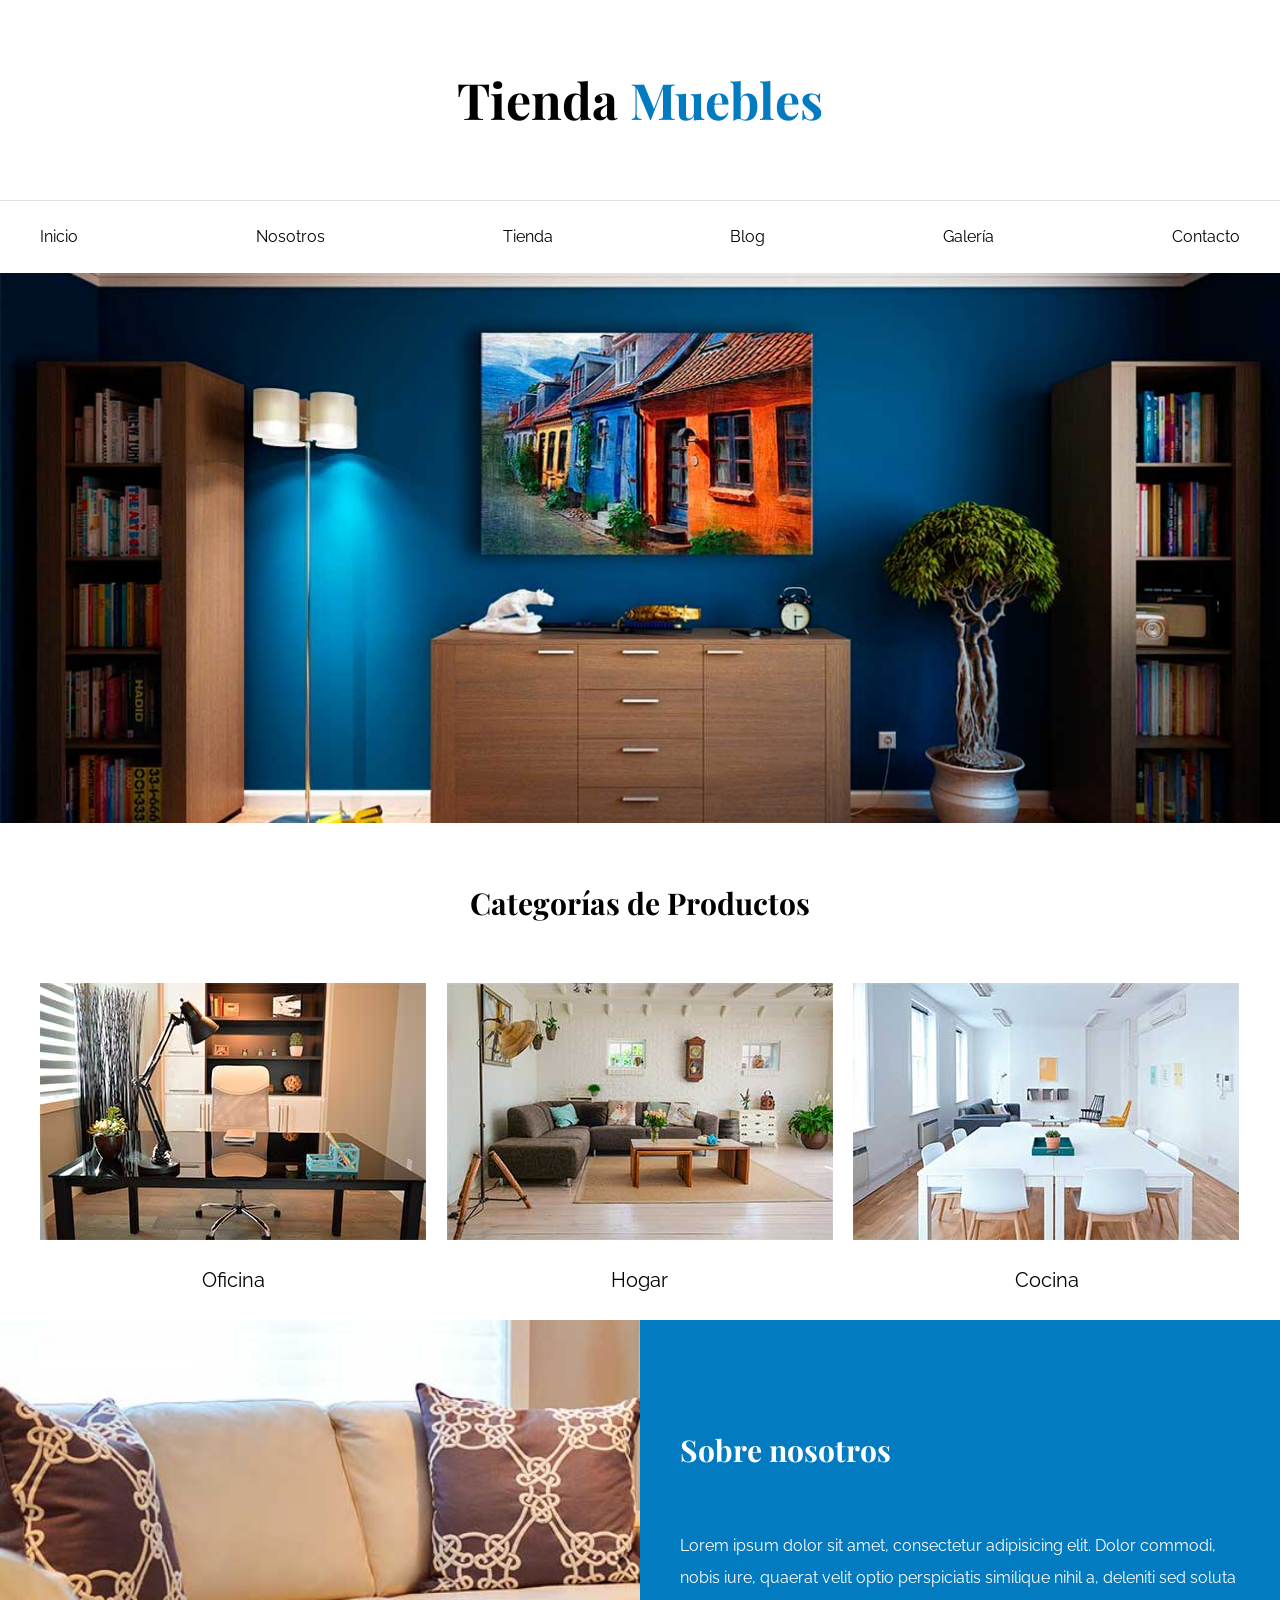
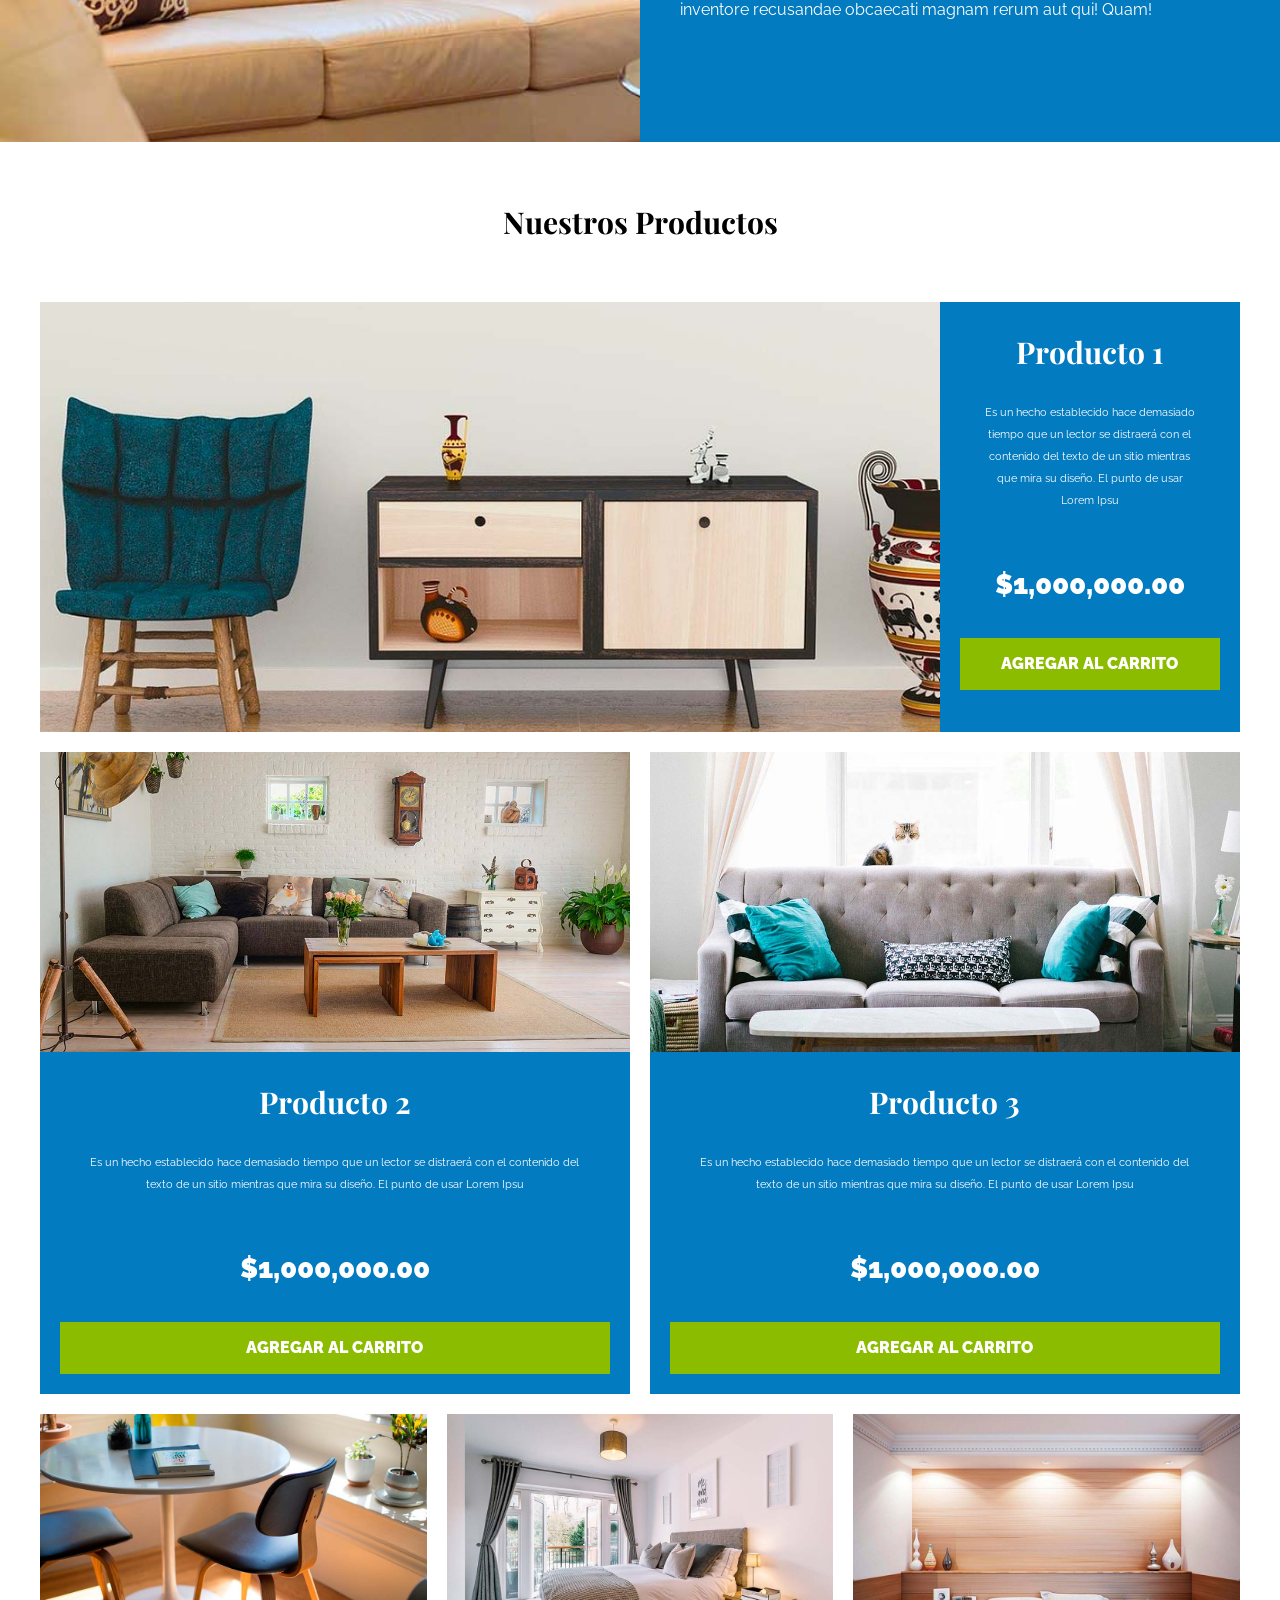
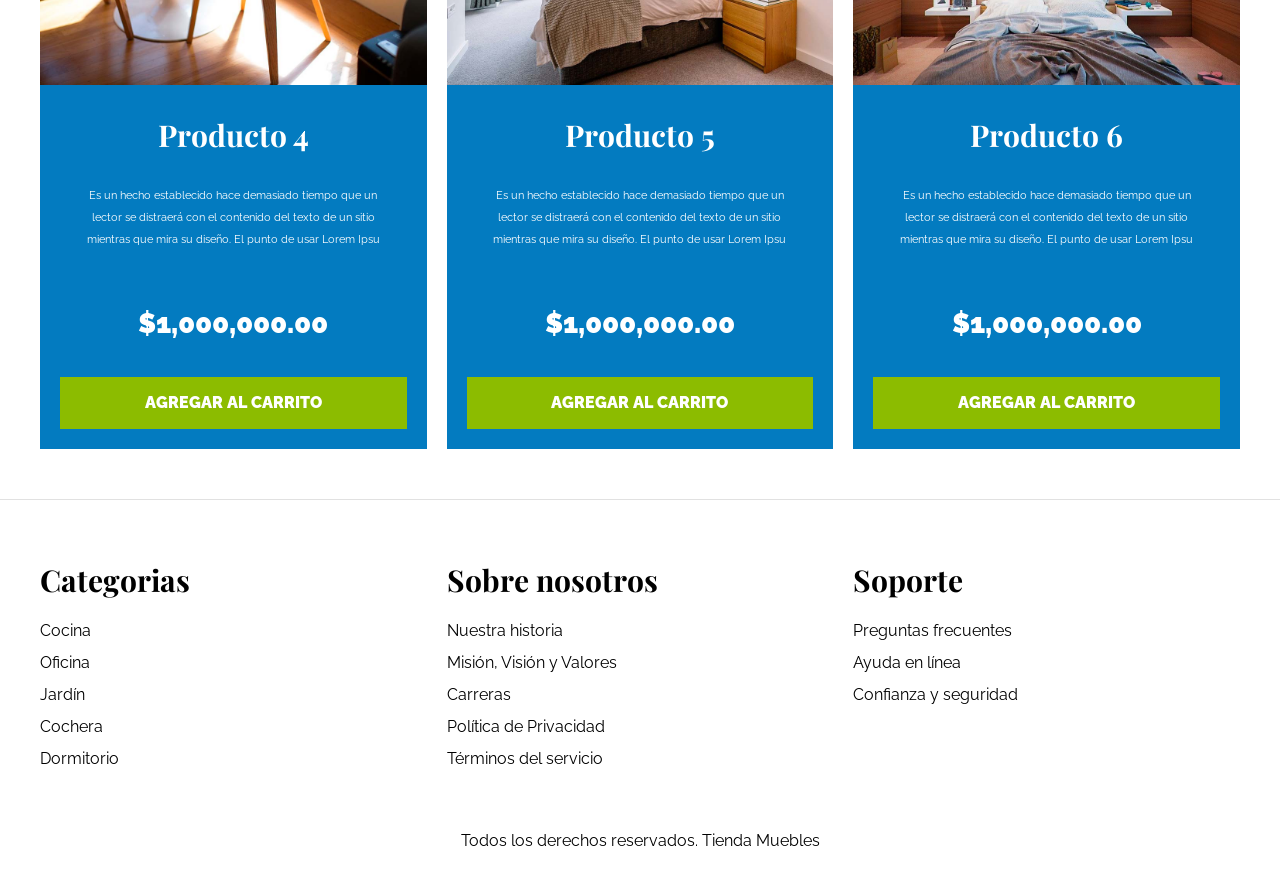
<file: 01_Tienda_Muebles/index.html>
<!DOCTYPE html>
<html lang="en">
<head>
    <meta charset="UTF-8">
    <meta http-equiv="X-UA-Compatible" content="IE=edge">
    <meta name="viewport" content="width=device-width, initial-scale=1.0">
    <title>Muebles</title>
    <link rel="stylesheet" href="./css/normalize.css">

    <link rel="preconnect" href="https://fonts.googleapis.com">
    <link rel="preconnect" href="https://fonts.gstatic.com" crossorigin>
    <link href="https://fonts.googleapis.com/css2?family=Playfair+Display:wght@700&family=Raleway:wght@400;700;900&display=swap" rel="stylesheet">



    <link rel="stylesheet" href="./css/styles.css">
</head>
<body>
    <header>
        <h1 class="nombre-sitio">Tienda <span>Muebles</span></h1>
    </header>

    <div class="contenedor-navegacion">
        <nav class="nav-principal contenedor">
            <a href="index.html">Inicio</a>
            <a href="nosotros.html">Nosotros</a>
            <a href="tienda.html">Tienda</a>
            <a href="blog.html">Blog</a>
            <a href="galeria.html">Galería</a>
            <a href="contacto.html">Contacto</a>
        </nav>
    </div>

    <div class="hero">
    </div>


    <section class= "contenedor categorias">
        <h2 class="text-center"> Categorías de Productos</h2>

        <div class="listado-categorias">
            <div class="categoria">
                <img src="./images/categoria1.jpg" alt="Imagen Categoria 01">
                <a href="#">Oficina</a>
            </div>

            <div class="categoria">
                <img src="./images/categoria2.jpg" alt="Imagen Categoria 01">
                <a href="#">Hogar</a>
            </div>

            <div class="categoria">
                <img src="./images/categoria3.jpg" alt="Imagen Categoria 01">
                <a href="#">Cocina</a>
            </div>
        </div>
    </section>

    <section class="sobre-nosotros">
        <div class="contenedor sobre-nosotros-grid">
            <div class="texto-nosotros">
                <h2>Sobre nosotros</h2>
                <p>Lorem ipsum dolor sit amet, consectetur adipisicing elit. Dolor commodi, nobis iure, quaerat velit optio perspiciatis similique nihil a, deleniti sed soluta inventore recusandae obcaecati magnam rerum aut qui! Quam!</p>
            </div>
        </div>
    </section>

    <main class="contenido-principal contenedor">
        <h2 class="text-center"> Nuestros Productos</h2>

        <div class="listado-productos">
            <div class="producto"> 
                <img src="./images/producto1.jpg" alt="Producto 01">
                <div class="texto-producto">
                    <h3>Producto 1</h3>
                    <p>Es un hecho establecido hace demasiado tiempo que un lector se distraerá 
                        con el contenido del texto de un sitio mientras que mira su diseño.
                        El punto de usar Lorem Ipsu</p>
                    <p class="precio">$1,000,000.00</p>
                    <a href="#" class="btn">Agregar al carrito</a>
                </div><!-- Info Producto 1 -->
            </div><!-- Producto 1 --> 

            <div class="producto"> 
                <img src="./images/producto2.jpg" alt="Producto 02">
                <div class="texto-producto">
                    <h3>Producto 2 </h3>
                    <p>Es un hecho establecido hace demasiado tiempo que un lector se distraerá 
                        con el contenido del texto de un sitio mientras que mira su diseño.
                        El punto de usar Lorem Ipsu</p>
                    <p class="precio">$1,000,000.00</p>
                    <a href="#" class="btn">Agregar al carrito</a>
                </div><!-- Info Producto 2 -->
            </div><!-- Producto 2 --> 

            <div class="producto"> 
                <img src="./images/producto3.jpg" alt="Producto 03">
                <div class="texto-producto">
                    <h3>Producto 3</h3>
                    <p>Es un hecho establecido hace demasiado tiempo que un lector se distraerá 
                        con el contenido del texto de un sitio mientras que mira su diseño.
                        El punto de usar Lorem Ipsu</p>
                    <p class="precio">$1,000,000.00</p>
                    <a href="#" class="btn">Agregar al carrito</a>
                </div><!-- Info Producto 3 -->
            </div><!-- Producto 3 --> 

            <div class="producto"> 
                <img src="./images/producto4.jpg" alt="Producto 04">
                <div class="texto-producto">
                    <h3>Producto 4</h3>
                    <p>Es un hecho establecido hace demasiado tiempo que un lector se distraerá 
                        con el contenido del texto de un sitio mientras que mira su diseño.
                        El punto de usar Lorem Ipsu</p>
                    <p class="precio">$1,000,000.00</p>
                    <a href="#" class="btn">Agregar al carrito</a>
                </div><!-- Info Producto 4 -->
            </div><!-- Producto 4 --> 

            <div class="producto"> 
                <img src="./images/producto5.jpg" alt="Producto 05">
                <div class="texto-producto">
                    <h3>Producto 5</h3>
                    <p>Es un hecho establecido hace demasiado tiempo que un lector se distraerá 
                        con el contenido del texto de un sitio mientras que mira su diseño.
                        El punto de usar Lorem Ipsu</p>
                    <p class="precio">$1,000,000.00</p>
                    <a href="#" class="btn">Agregar al carrito</a>
                </div><!-- Info Producto 5 -->
            </div><!-- Producto 5 --> 

            <div class="producto"> 
                <img src="./images/producto6.jpg" alt="Producto 06">
                <div class="texto-producto">
                    <h3>Producto 6</h3>
                    <p>Es un hecho establecido hace demasiado tiempo que un lector se distraerá 
                        con el contenido del texto de un sitio mientras que mira su diseño.
                        El punto de usar Lorem Ipsu</p>
                    <p class="precio">$1,000,000.00</p>
                    <a href="#" class="btn">Agregar al carrito</a>
                </div><!-- Info Producto 6 -->
            </div><!-- Producto 6 --> 
        
        </div>
            
    </main>



    <footer class="site-footer">
        <div class="grid-footer contenedor">
            <div >
                <h3>Categorias</h3>
                <nav class="footer-menu">
                    <a href="#">Cocina</a>
                    <a href="#">Oficina</a>
                    <a href="#">Jardín</a>
                    <a href="#">Cochera</a>
                    <a href="#">Dormitorio</a>
                </nav>
            </div>

            <div>
                <h3>Sobre nosotros</h3>
                <nav class="footer-menu">
                    <a href="#">Nuestra historia</a>
                    <a href="#">Misión, Visión y Valores</a>
                    <a href="#">Carreras</a>
                    <a href="#">Política de Privacidad</a>
                    <a href="#">Términos del servicio</a>
                </nav>
            </div>
            
            <div>
                <h3>Soporte</h3>
                <nav class="footer-menu">
                    <a href="#">Preguntas frecuentes</a>
                    <a href="#">Ayuda en línea</a>
                    <a href="#">Confianza y seguridad</a>
                </nav>
            </div>        
        </div>

        <p class="copyright">Todos los derechos reservados. Tienda Muebles</p>
    </footer>
    
</body>
</html>
</file>
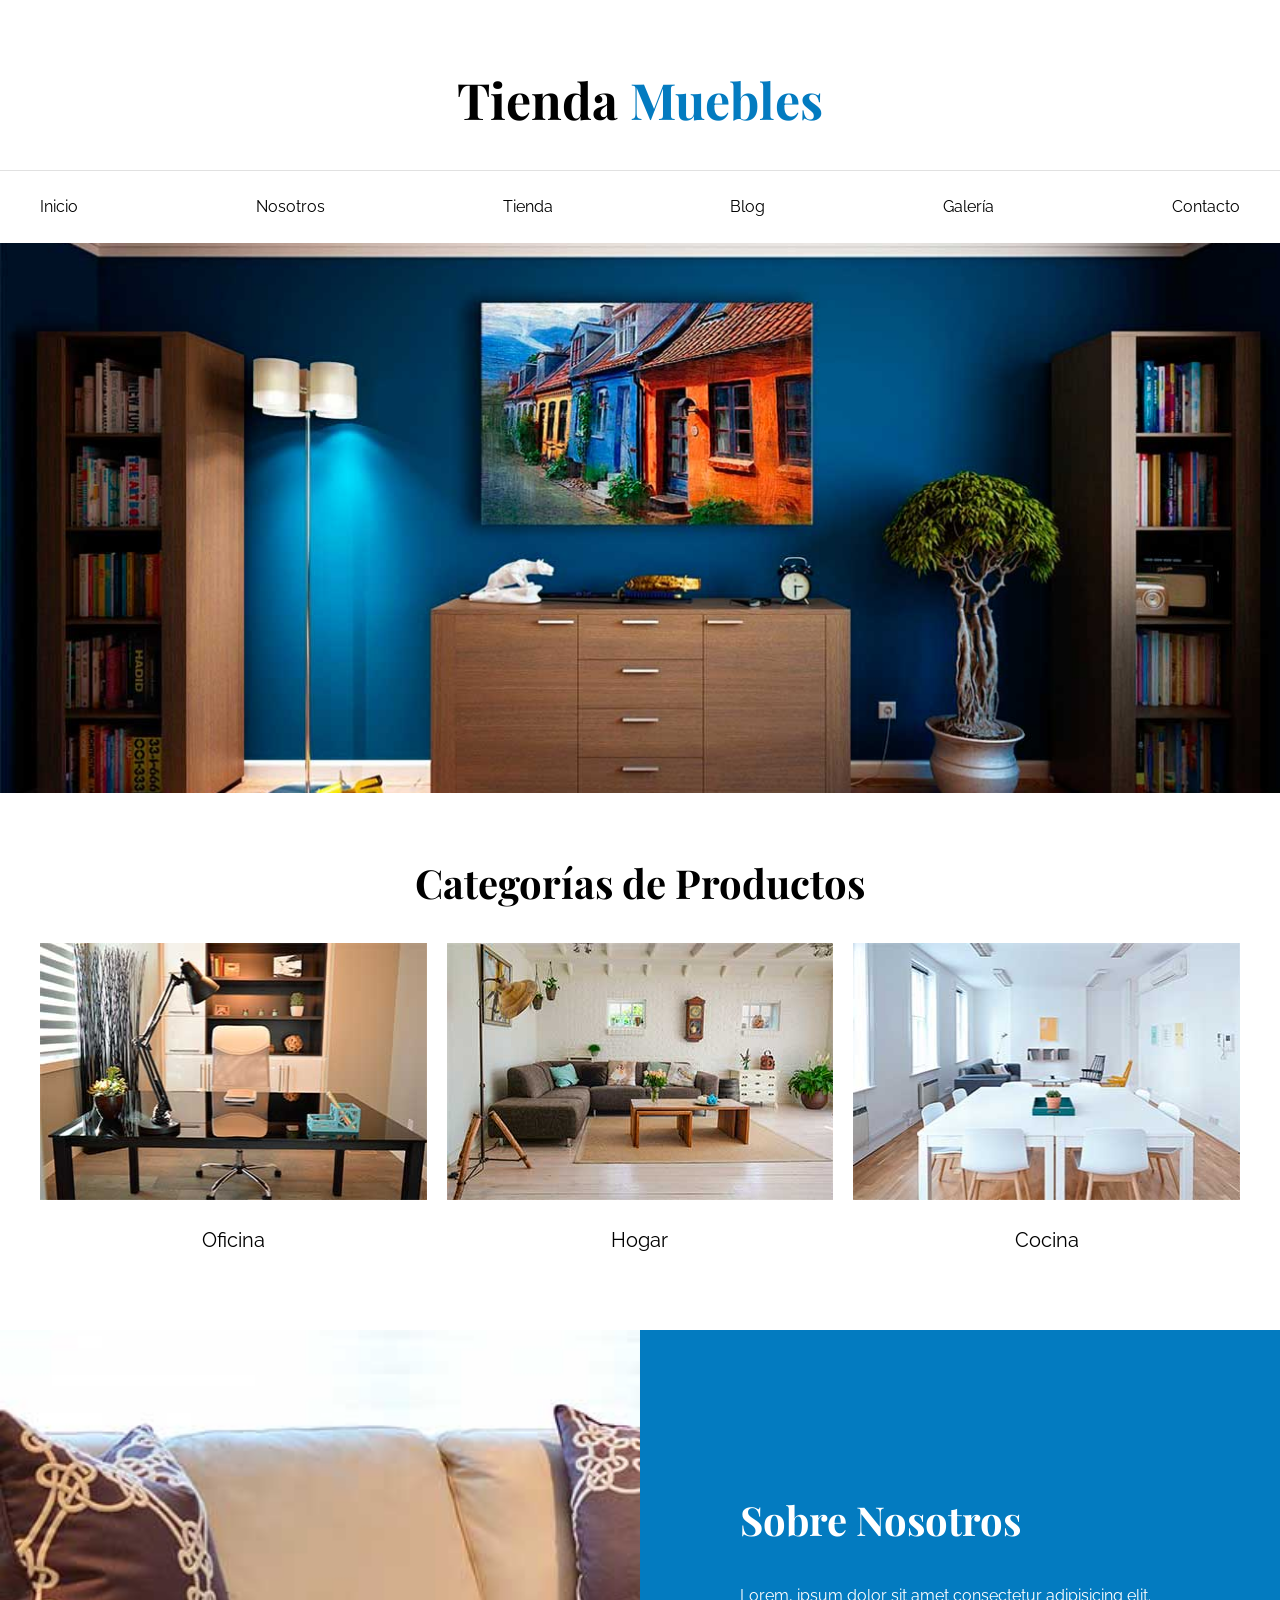
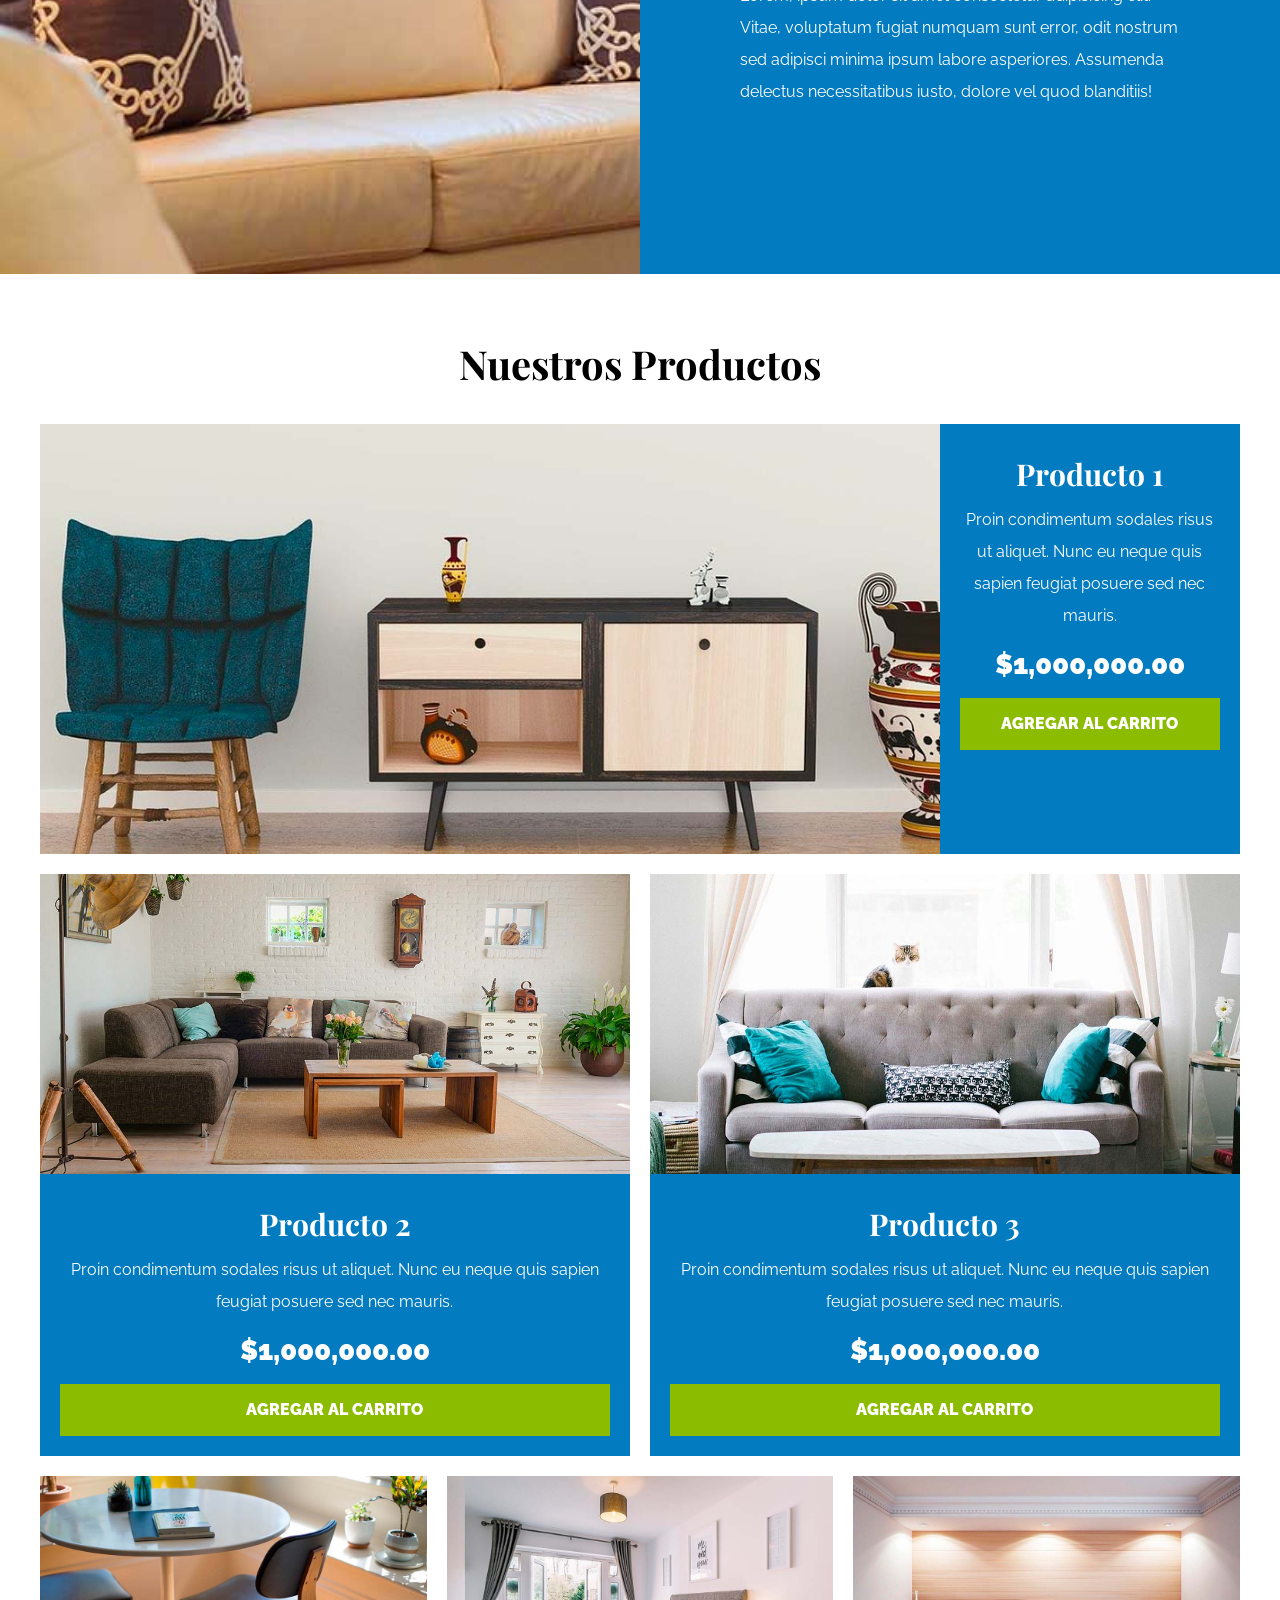
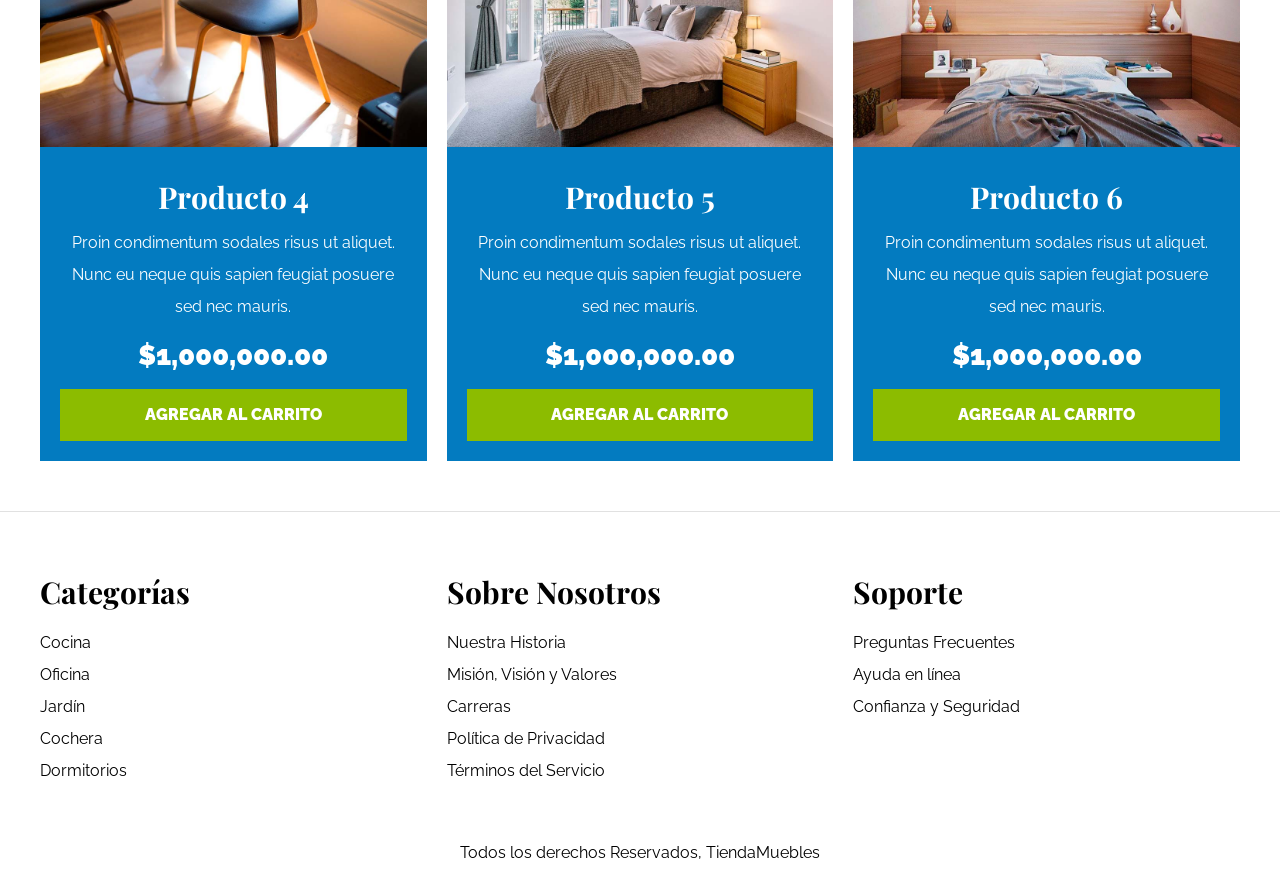
<file: 01_Tienda_Muebles/01-ecommerce_FIN/index.html>
<!DOCTYPE html>
<html lang="es">
<head>
    <meta charset="UTF-8">
    <meta http-equiv="X-UA-Compatible" content="IE=edge">
    <meta name="viewport" content="width=device-width, initial-scale=1.0">
    <title>Ecommerce - Home</title>
    <link rel="stylesheet" href="css/normalize.css">
    <link rel="preconnect" href="https://fonts.googleapis.com">
<link rel="preconnect" href="https://fonts.gstatic.com" crossorigin>
<link href="https://fonts.googleapis.com/css2?family=Playfair+Display:wght@700&family=Raleway:wght@400;700;900&display=swap" rel="stylesheet">
    <link rel="stylesheet" href="css/app.css">
</head>
<body>
    <header>
        <h1 class="nombre-sitio">Tienda <span> Muebles </span></h1>
    </header>
    
    <div class="contenedor-navegacion">
        <nav class="nav-principal contenedor">
            <a href="index.html">Inicio</a>
            <a href="nosotros.html">Nosotros</a>
            <a href="tienda.html">Tienda</a>
            <a href="blog.html">Blog</a>
            <a href="galeria.html">Galería</a>
            <a href="contacto.html">Contacto</a>
        </nav>
    </div>


    <div class="hero"></div>

    <section class="contenedor categorias">
        <h2 class="text-center">Categorías de Productos</h2>

        <div class="listado-categorias">
            <div class="categoria">
                <img src="img/categoria1.jpg" alt="Imagen Categoría" />
                <a href="#">Oficina</a>
            </div>

            <div class="categoria">
                <img src="img/categoria2.jpg" alt="Imagen Categoría" />
                <a href="#">Hogar</a>
            </div>

            <div class="categoria">
                <img src="img/categoria3.jpg" alt="Imagen Categoría" />
                <a href="#">Cocina</a>
            </div>
        </div>
    </section>


    <section class="sobre-nosotros">
        <div class="contenedor sobre-nosotros-grid">
            <div class="texto-nosotros">
                <h2>Sobre Nosotros</h2>
                <p>Lorem, ipsum dolor sit amet consectetur adipisicing elit. Vitae, voluptatum fugiat numquam sunt error, odit nostrum sed adipisci minima ipsum labore asperiores. Assumenda delectus necessitatibus iusto, dolore vel quod blanditiis!</p>
            </div>
        </div>
    </section>


    <main class="contenido-principal contenedor ">
        <h2 class="text-center">Nuestros Productos</h2>
        
        <div class="listado-productos">
            <div class="producto">
                <img src="img/producto1.jpg" alt="Imagen Producto" >

                <div class="texto-producto">
                    <h3>Producto 1</h3>
                    <p>Proin condimentum sodales risus ut aliquet. Nunc eu neque quis sapien feugiat posuere sed nec mauris.</p>
                    <p class="precio">$1,000,000.00</p>

                    <a class="btn" href="#">Agregar al Carrito</a>
                </div> <!-- Info Producto -->
            </div> <!-- Producto -->

            <div class="producto">
                <img src="img/producto2.jpg" alt="Imagen Producto" >

                <div class="texto-producto">
                    <h3>Producto 2</h3>
                    <p>Proin condimentum sodales risus ut aliquet. Nunc eu neque quis sapien feugiat posuere sed nec mauris.</p>
                    <p class="precio">$1,000,000.00</p>

                    <a class="btn" href="#">Agregar al Carrito</a>
                </div> <!-- Info Producto -->
            </div> <!-- Producto -->

            <div class="producto">
                <img src="img/producto3.jpg" alt="Imagen Producto" >

                <div class="texto-producto">
                    <h3>Producto 3</h3>
                    <p>Proin condimentum sodales risus ut aliquet. Nunc eu neque quis sapien feugiat posuere sed nec mauris.</p>
                    <p class="precio">$1,000,000.00</p>

                    <a class="btn" href="#">Agregar al Carrito</a>
                </div> <!-- Info Producto -->
            </div> <!-- Producto -->

            <div class="producto">
                <img src="img/producto4.jpg" alt="Imagen Producto" >

                <div class="texto-producto">
                    <h3>Producto 4</h3>
                    <p>Proin condimentum sodales risus ut aliquet. Nunc eu neque quis sapien feugiat posuere sed nec mauris.</p>
                    <p class="precio">$1,000,000.00</p>

                    <a class="btn" href="#">Agregar al Carrito</a>
                </div> <!-- Info Producto -->
            </div> <!-- Producto -->

            <div class="producto">
                <img src="img/producto5.jpg" alt="Imagen Producto" >

                <div class="texto-producto">
                    <h3>Producto 5</h3>
                    <p>Proin condimentum sodales risus ut aliquet. Nunc eu neque quis sapien feugiat posuere sed nec mauris.</p>
                    <p class="precio">$1,000,000.00</p>

                    <a class="btn" href="#">Agregar al Carrito</a>
                </div> <!-- Info Producto -->
            </div> <!-- Producto -->

            <div class="producto">
                <img src="img/producto6.jpg" alt="Imagen Producto" >

                <div class="texto-producto">
                    <h3>Producto 6</h3>
                    <p>Proin condimentum sodales risus ut aliquet. Nunc eu neque quis sapien feugiat posuere sed nec mauris.</p>
                    <p class="precio">$1,000,000.00</p>

                    <a class="btn" href="#">Agregar al Carrito</a>
                </div> <!-- Info Producto -->
            </div> <!-- Producto -->

        </div> <!-- Fin de Listado de Productos -->
    </main>




    <footer class="site-footer">
        <div class="grid-footer contenedor">
            <div>
                <h3>Categorías</h3>

                <nav class="footer-menu">
                    <a href="#">Cocina</a>
                    <a href="#">Oficina</a>
                    <a href="#">Jardín</a>
                    <a href="#">Cochera</a>
                    <a href="#">Dormitorios</a>
                </nav>
            </div>

            <div>
                <h3>Sobre Nosotros</h3>
                <nav class="footer-menu">
                    <a href="#">Nuestra Historia</a>
                    <a href="#">Misión, Visión y Valores</a>
                    <a href="#">Carreras</a>
                    <a href="#">Política de Privacidad</a>
                    <a href="#">Términos del Servicio</a>
                </nav>
            </div>

            <div>
                <h3>Soporte</h3>
                <nav class="footer-menu">
                    <a href="#">Preguntas Frecuentes</a>
                    <a href="#">Ayuda en línea</a>
                    <a href="#">Confianza y Seguridad</a>
                </nav>
            </div>

        </div>

        <p class="copyright">Todos los derechos Reservados, TiendaMuebles</p>
    </footer>

</body>
</html>
</file>
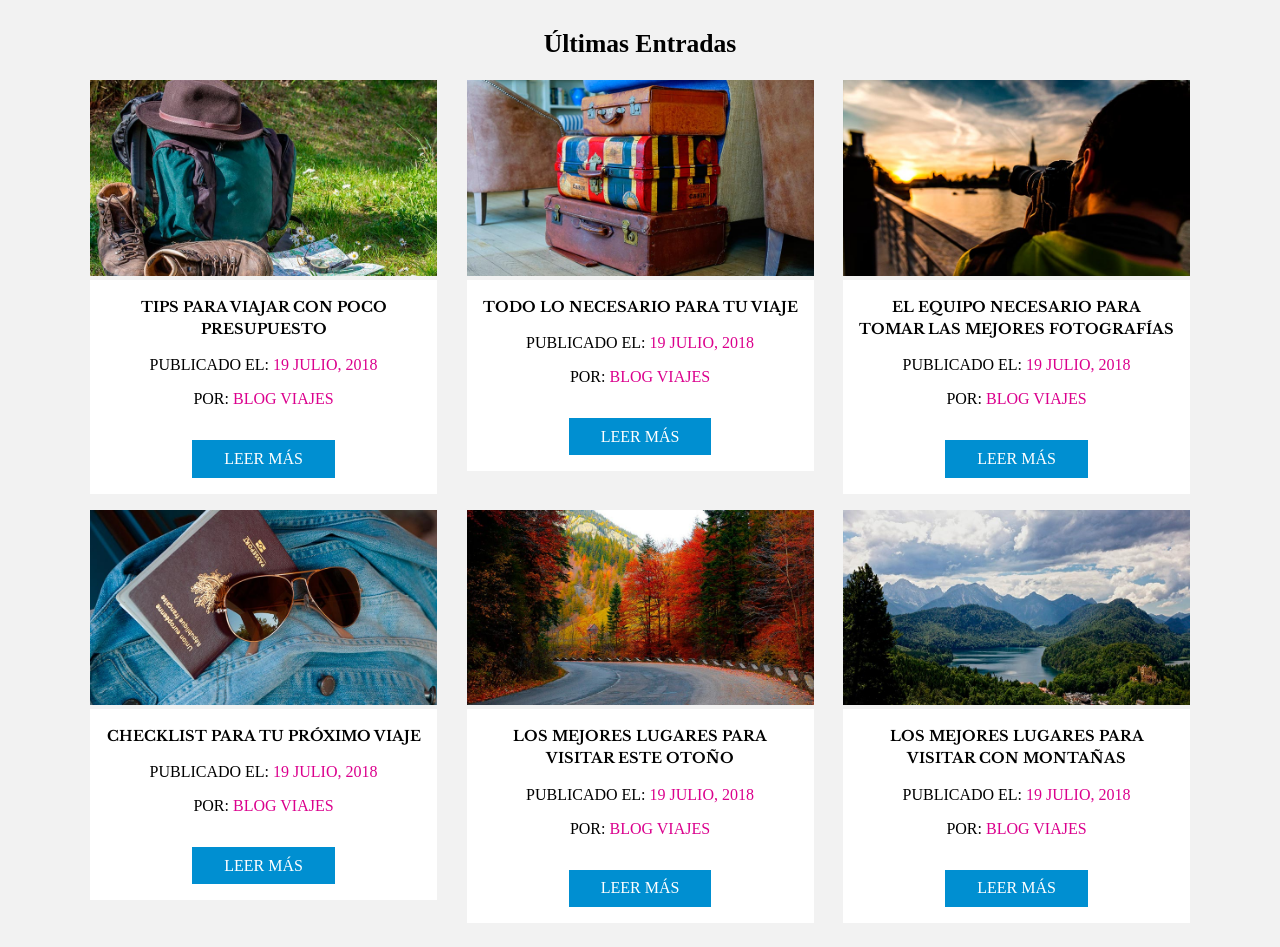
<file: Seccion_03/cards-flexbox-fin/cards-flexbox-fin/index.html>
<!DOCTYPE html>
<html lang="en">
<head>
    <meta charset="UTF-8">
    <meta name="viewport" content="width=device-width, initial-scale=1.0">
    <meta http-equiv="X-UA-Compatible" content="ie=edge">
    <title>Cards Flexbox</title>
    <link rel="stylesheet" href="https://necolas.github.io/normalize.css/8.0.0/normalize.css">
    <link href="https://fonts.googleapis.com/css?family=Libre+Baskerville:400,700" rel="stylesheet">
    <link rel="stylesheet" href="css/styles.css">
    
</head>
<body>
    <div class="contenedor">
            <main class="contenido-principal">
                <h2>Últimas Entradas</h2>
                <article class="entrada">
                    <img src="img/01.jpg" alt="texto entrada">
                    <div class="contenido">
                        <h3>Tips para viajar con poco presupuesto</h3>
                        <p>Publicado el: <span>19 Julio, 2018</span></p>
                        <p>Por: <span>Blog Viajes</span></p>
                        <a href="#" class="boton"> Leer más</a>
                    </div>
                </article>
                <article class="entrada">
                    <img src="img/02.jpg" alt="texto entrada">
                    <div class="contenido">
                        <h3>Todo lo necesario para tu viaje</h3>
                        <p>Publicado el: <span>19 Julio, 2018</span></p>
                        <p>Por: <span>Blog Viajes</span></p>
                        <a href="#" class="boton"> Leer más</a>
                    </div>
                </article>
                <article class="entrada">
                    <img src="img/03.jpg" alt="texto entrada">
                    <div class="contenido">
                        <h3>El equipo necesario para tomar las mejores fotografías</h3>
                        <p>Publicado el: <span>19 Julio, 2018</span></p>
                        <p>Por: <span>Blog Viajes</span></p>
                        <a href="#" class="boton"> Leer más</a>
                    </div>
                </article>
                <article class="entrada">
                    <img src="img/04.jpg" alt="texto entrada">
                    <div class="contenido">
                        <h3>Checklist para tu próximo viaje</h3>
                        <p>Publicado el: <span>19 Julio, 2018</span></p>
                        <p>Por: <span>Blog Viajes</span></p>
                        <a href="#" class="boton"> Leer más</a>
                    </div>
                </article>
                <article class="entrada">
                    <img src="img/05.jpg" alt="texto entrada">
                    <div class="contenido">
                        <h3>Los mejores lugares para visitar este otoño</h3>
                        <p>Publicado el: <span>19 Julio, 2018</span></p>
                        <p>Por: <span>Blog Viajes</span></p>
                        <a href="#" class="boton"> Leer más</a>
                    </div>
                </article>
                <article class="entrada">
                    <img src="img/06.jpg" alt="texto entrada">
                    <div class="contenido">
                        <h3>Los mejores lugares para visitar con montañas</h3>
                        <p>Publicado el: <span>19 Julio, 2018</span></p>
                        <p>Por: <span>Blog Viajes</span></p>
                        <a href="#" class="boton"> Leer más</a>
                    </div>
                </article>
            </main>
    </div><!--.contenido-->
    
</body>
</html>
</file>
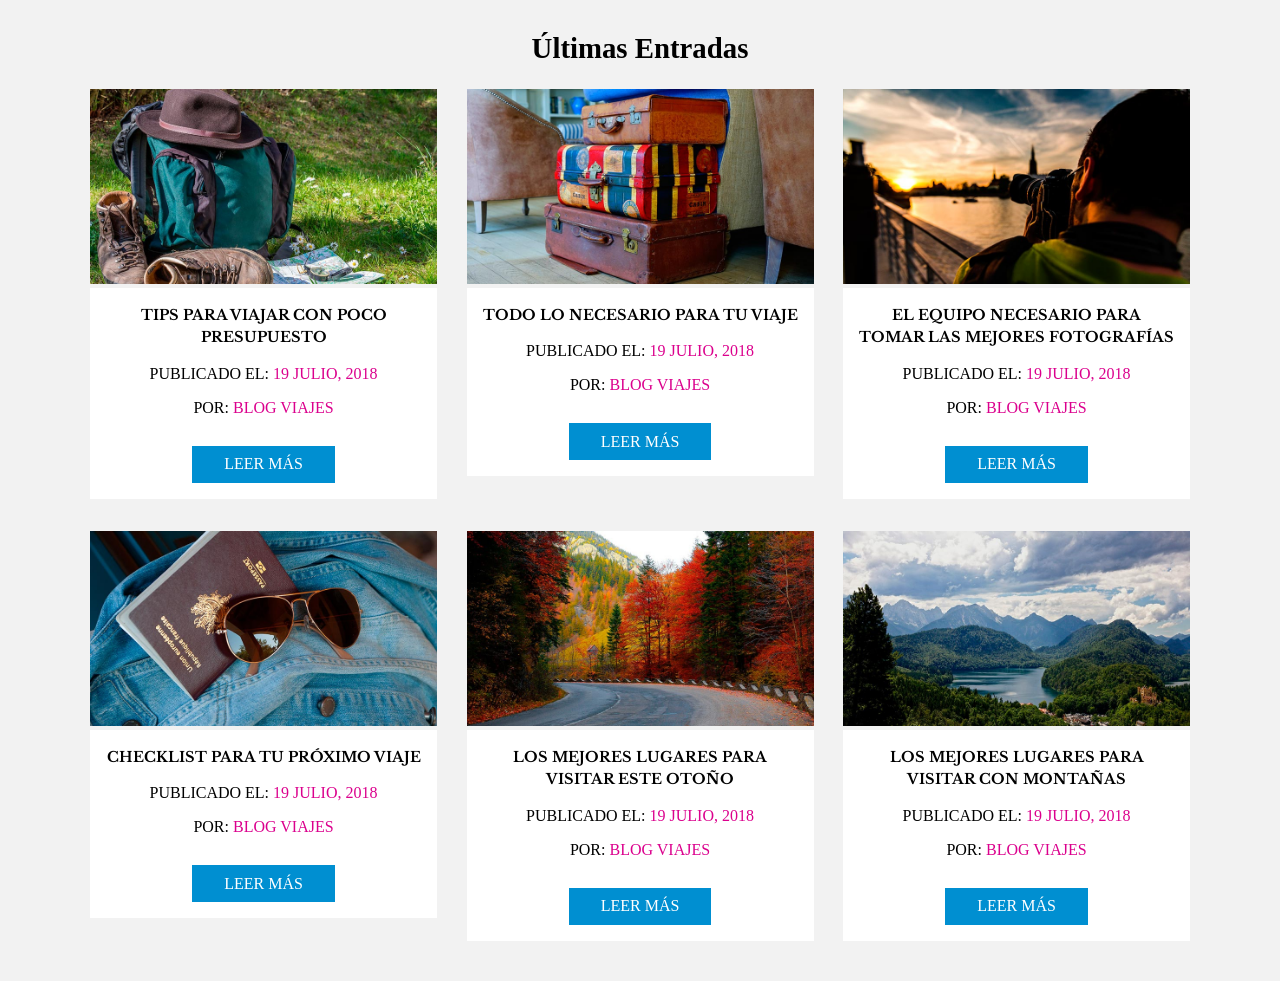
<file: Seccion_03/cards-flexbox/cards-flexbox/index.html>
<!DOCTYPE html>
<html lang="en">
<head>
    <meta charset="UTF-8">
    <meta name="viewport" content="width=device-width, initial-scale=1.0">
    <meta http-equiv="X-UA-Compatible" content="ie=edge">
    <title>Cards Flexbox</title>
    <link rel="stylesheet" href="https://necolas.github.io/normalize.css/8.0.0/normalize.css">
    <link href="https://fonts.googleapis.com/css?family=Libre+Baskerville:400,700" rel="stylesheet">
    <link rel="stylesheet" href="css/styles.css">

</head>
<body>
    <div class="contenedor">
            <main class="contenido-principal">
                <h2>Últimas Entradas</h2>
                <article class="entrada">
                         <img src="img/01.jpg" alt="texto entrada">
                         <div class="contenido">
                             <h3>Tips para viajar con poco presupuesto</h3>
                             <p>Publicado el: <span>19 Julio, 2018</span></p>
                             <p>Por: <span>Blog Viajes</span></p>
                             <a href="#" class="boton"> Leer más</a>
                         </div>
                     </article>
                     <article class="entrada">
                         <img src="img/02.jpg" alt="texto entrada">
                         <div class="contenido">
                             <h3>Todo lo necesario para tu viaje</h3>
                             <p>Publicado el: <span>19 Julio, 2018</span></p>
                             <p>Por: <span>Blog Viajes</span></p>
                             <a href="#" class="boton"> Leer más</a>
                         </div>
                     </article>
                     <article class="entrada">
                         <img src="img/03.jpg" alt="texto entrada">
                         <div class="contenido">
                             <h3>El equipo necesario para tomar las mejores fotografías</h3>
                             <p>Publicado el: <span>19 Julio, 2018</span></p>
                             <p>Por: <span>Blog Viajes</span></p>
                             <a href="#" class="boton"> Leer más</a>
                         </div>
                     </article>
                     <article class="entrada">
                         <img src="img/04.jpg" alt="texto entrada">
                         <div class="contenido">
                             <h3>Checklist para tu próximo viaje</h3>
                             <p>Publicado el: <span>19 Julio, 2018</span></p>
                             <p>Por: <span>Blog Viajes</span></p>
                             <a href="#" class="boton"> Leer más</a>
                         </div>
                     </article>
                     <article class="entrada">
                         <img src="img/05.jpg" alt="texto entrada">
                         <div class="contenido">
                             <h3>Los mejores lugares para visitar este otoño</h3>
                             <p>Publicado el: <span>19 Julio, 2018</span></p>
                             <p>Por: <span>Blog Viajes</span></p>
                             <a href="#" class="boton"> Leer más</a>
                         </div>
                     </article>
                     <article class="entrada">
                         <img src="img/06.jpg" alt="texto entrada">
                         <div class="contenido">
                             <h3>Los mejores lugares para visitar con montañas</h3>
                             <p>Publicado el: <span>19 Julio, 2018</span></p>
                             <p>Por: <span>Blog Viajes</span></p>
                             <a href="#" class="boton"> Leer más</a>
                         </div>
                     </article>
            </main>
    </div><!--.contenido-->

</body>
</html>
</file>
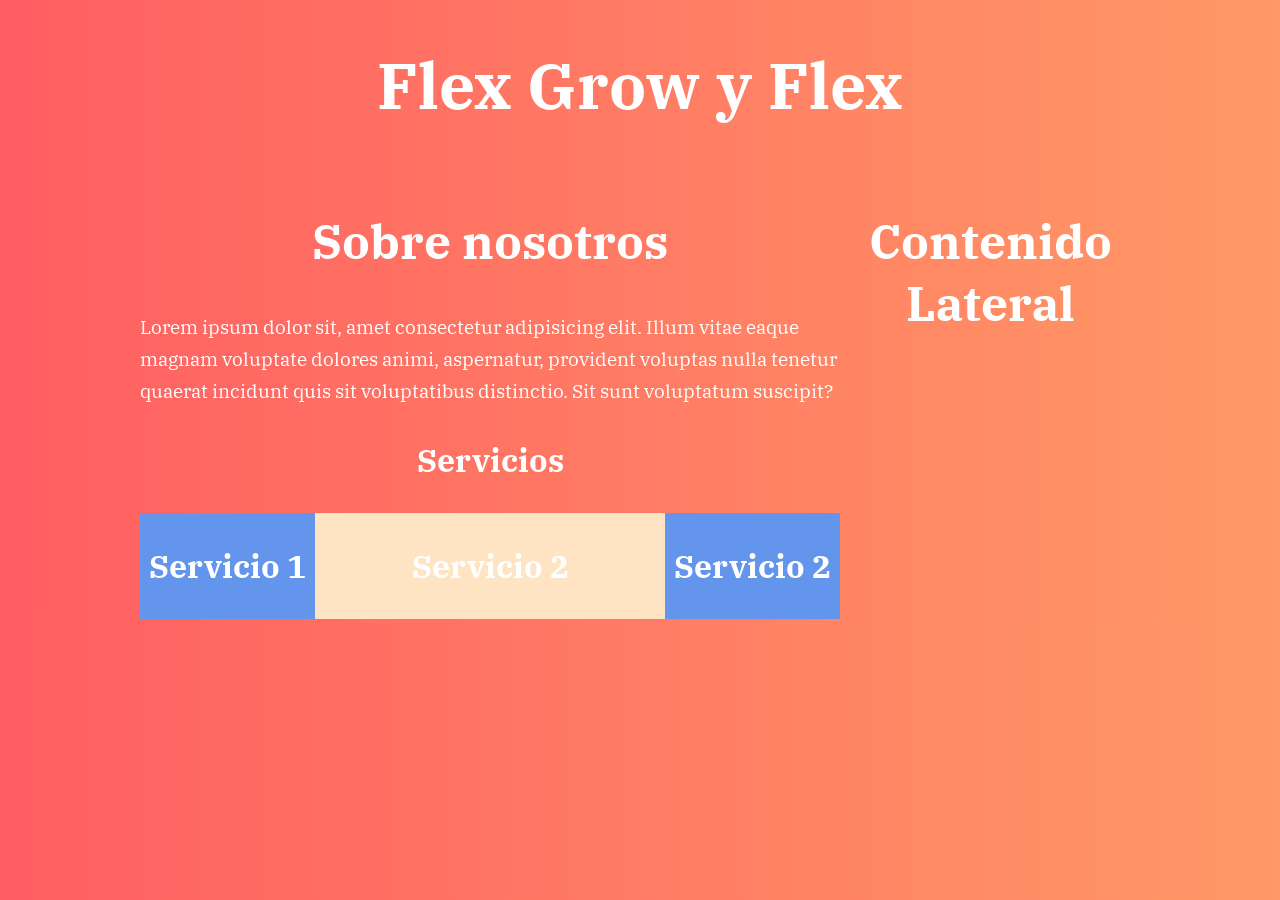
<file: Seccion_2/02_flex-grow/flex-grow/index.html>
<!DOCTYPE html>
<html lang="en">
<head>
    <meta charset="UTF-8">
    <meta name="viewport" content="width=device-width, initial-scale=1.0">
    <meta http-equiv="X-UA-Compatible" content="ie=edge">
    <title>Flex Grow y Flex: </title>
   
    <link rel="stylesheet" href="https://necolas.github.io/normalize.css/8.0.0/normalize.css">
    <link href="https://fonts.googleapis.com/css?family=IBM+Plex+Serif" rel="stylesheet">
    <link rel="stylesheet" href="css/style.css">
</head>
<body>

    <h1>Flex Grow y Flex</h1>

    <div class="contenedor">
        <main class="nosotros">
                <h2> Sobre nosotros</h2>
                <p>
                    Lorem ipsum dolor sit, amet consectetur adipisicing elit. 
                    Illum vitae eaque magnam voluptate dolores animi, aspernatur, 
                    provident voluptas nulla tenetur quaerat incidunt quis sit
                    voluptatibus distinctio. Sit sunt voluptatum suscipit?
                </p>
        

            <h3>Servicios</h3>
            <div class="servicios">
                <div class="servicio">
                    <h3>Servicio 1</h3>
                </div>
                <div class="servicio doble">
                    <h3>Servicio 2</h3>
                </div>
                <div class="servicio">
                    <h3>Servicio 2</h3>
                </div>
            </div>
        </main>
        
        <aside class="sidebar">
            <h2>Contenido Lateral</h2>
        </aside>
    </div>


   
    
</body>
</html>
</file>
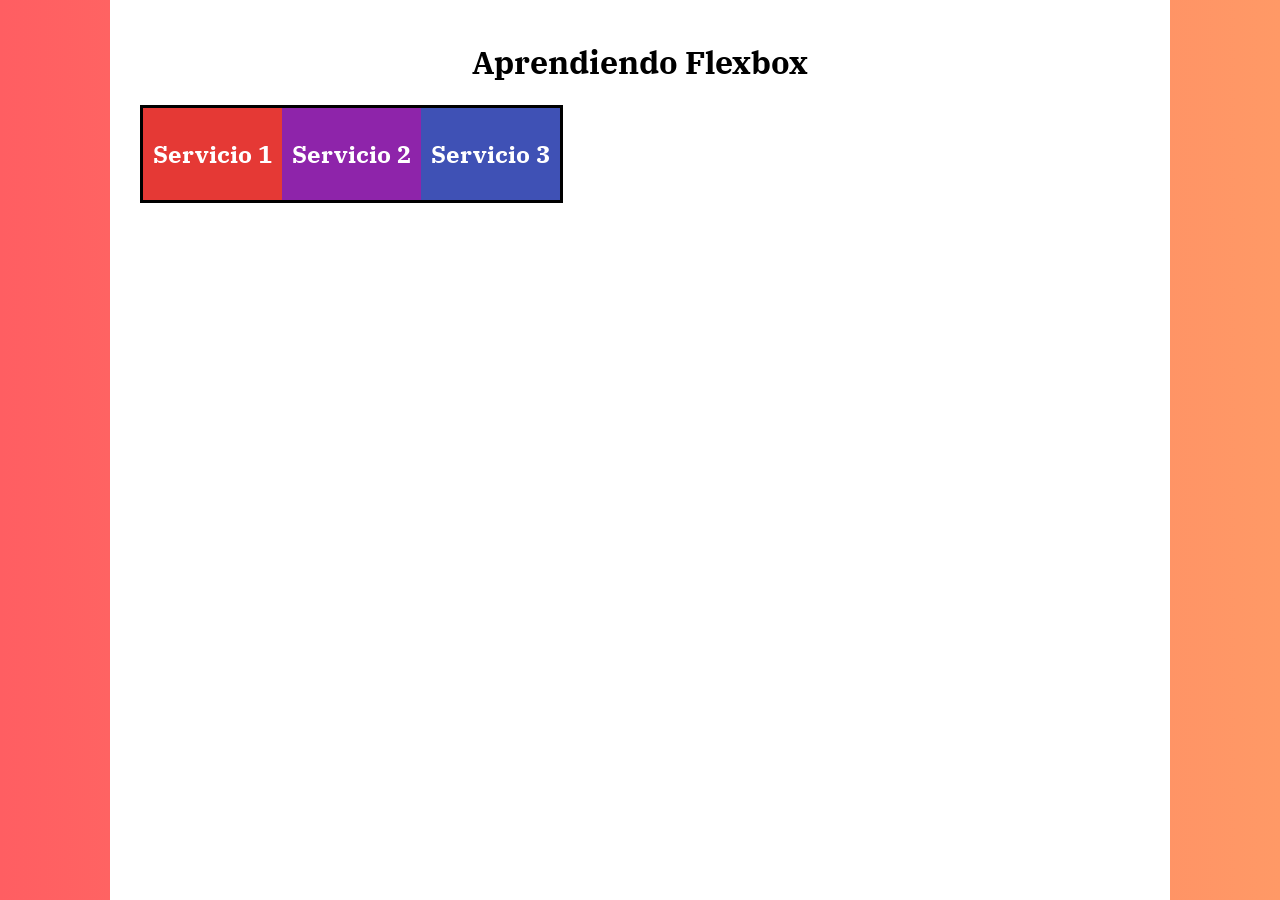
<file: Seccion_2/01_basicos-flexbox/basicos-flexbox/01-fin/index.html>
<!DOCTYPE html>
<html lang="en">
<head>
    <meta charset="UTF-8">
    <meta name="viewport" content="width=device-width, initial-scale=1.0">
    <meta http-equiv="X-UA-Compatible" content="ie=edge">
    <title>Flexbox 01</title>
    <link rel="stylesheet" href="https://necolas.github.io/normalize.css/8.0.0/normalize.css">
    <link href="https://fonts.googleapis.com/css?family=IBM+Plex+Serif" rel="stylesheet">
    <link rel="stylesheet" href="styles.css">
    
</head>
<body>

    <div class="contenedor">
        <h1>Aprendiendo Flexbox</h1>

        <div class="contenedor-flex">
            <div class="elemento-flex elemento-1">
                <h2>Servicio 1</h2>
            </div>
            <div class="elemento-flex elemento-2">
                <h2>Servicio 2</h2>
            </div>
            <div class="elemento-flex elemento-3">
                <h2>Servicio 3</h2>
            </div>
        </div>
    </div>
    
</body>
</html>
</file>
<file: 01_Tienda_Muebles/css/styles.css>
/* apply a natural box layout model to all elements, but allowing components to change */
html {
    box-sizing: border-box;
    font-size: 62.5%; /*1rem = 10px*/
  }
  *, *:before, *:after {
    box-sizing: inherit;
}

body{
  font-family: 'Raleway', sans-serif;
  font-size: 1.6rem;
  line-height: 2;
}

/* GLOBALES */
h1,h2,h3{
  font-family: 'Playfair Display', serif;
  margin: 0 0 5rem 0 ;
}

h1{
  font-size: 5rem;
}

h2{
  font-size: 3rem;
}

h3{
  font-size: 3rem;
}

a{
    text-decoration: none;
    color: #000;
}

.contenedor{
  max-width: 120rem;
  margin: 0 auto;
}

img{
  max-width: 100%;
  display: block;
}
/*** UTILIDADES  ***/
.text-center{
  text-align: center;
}

.btn{
  background-color: #8cbc00;
  display: block;
  color: #FFF;
  text-transform: uppercase;
  font-weight: 900;
  padding: 1rem;
  transition: background-color .3s ease-out;
}

.btn:hover{
  background-color: #769c02;
}



/** HEADER Y NAVEGACIÓN   **/
.nombre-sitio{
  margin-top: 5rem;
  text-align: center;
}

.nombre-sitio span{
  color: #037bc0;
}

.contenedor-navegacion{
  border-top: 1px solid #e1e1e1;
}

.nav-principal{
  padding: 2rem 0;
  display: flex;
  justify-content: space-between;
}

.hero{
   background-image: url(../images/principal.jpg);
   background-repeat: no-repeat;
   background-size: cover;
   background-position: center center;
   height: 55rem;

}


/*** LISTADO CATEGORIAS ***/
.categorias{
  padding-top: 5rem;
}

.categorias h2{
  text-align: center;
}

.categoria a{
  text-align: center;
  display: block;
  padding: 2rem;
  font-size: 2rem;
}

.categoria a:hover{
  background-color: #037bc0;
  color: white;
  border-bottom-right-radius: 1rem;
}

.listado-categorias{
  display: grid;
  grid-template-columns: repeat(3,1fr);
  gap: 2rem;
}


/** Bloque nosotros **/
.sobre-nosotros{
  background-image: linear-gradient(to right, transparent 50%, #037bc0 50%, #037bc0 100%),
  url(../images/nosotros.jpg);
  padding: 10rem 0;
  background-position: left center;
  background-repeat: no-repeat;
  background-size: 100%, 120rem;
}


.sobre-nosotros-grid{
  display: grid;
  grid-template-columns: repeat(2,1fr);
  column-gap: 8rem;
}


.texto-nosotros{
  grid-column: 2 / 3;
  color: white;
}



/*** LISTADO DE PRODUCTOS  *****/
.contenido-principal{
  padding-top: 5rem;
}

.listado-productos{
  display: grid; 
  grid-template-columns: repeat(6,1fr);
  gap:2rem;
  /*
  column-gap: 2rem;
  row-gap: 2rem;
  */
}

.producto:nth-child(1){
  grid-column: 1 / 7;
  /*
  grid-column-start:1;
  gird-column-end: 7;
  */
  display: grid;
  grid-template-columns: 3fr 1fr;
}

.producto:nth-child(1) img{
  height: 43rem;
  width: 100%;
  object-fit: cover;
}

.producto:nth-child(2){
  grid-column-start:1;
  grid-column-end:4;
}
.producto:nth-child(2) img, 
.producto:nth-child(3) img{
  height: 30rem;
  width: 100%;
  object-fit: cover;
}

.producto:nth-child(3){
  grid-column-start:4;
  grid-column-end:7;
}

.producto:nth-child(4){
  grid-column-start:1;
  grid-column-end:3;
}
.producto:nth-child(5){
  grid-column-start:3;
  grid-column-end:5;
}
.producto:nth-child(6){
  grid-column-start:5;
  grid-column-end:7;
}



.producto{
  background-color: #037bc0;
}

.texto-producto{
  text-align:center;
  color: white;
  padding: 2rem;
}

.texto-producto h3{
  margin: 0;
}

.texto-producto p{
  margin: 0 0 .5rem;
  padding: 2rem;
  font-size:1.1rem;
}

.texto-producto .precio{
  font-size: 2.8rem;
  font-weight: 900;
}

/****   FOOTER  *******/
.site-footer{
  margin-top: 5rem;
  border-top: 1px solid #e1e1e1;
  padding-top: 5rem;
}

.grid-footer{
  display: grid;
  grid-template-columns: repeat(3,1fr);
  gap: 2rem;
}

.site-footer h3{
  margin-bottom: .5rem;
}

.footer-menu a{
display:block

}

.copyright{
  margin-top: 5rem;
  text-align: center;

}


.contenido-nostros{
  display: grid; 
  grid-template-columns: 1fr 2fr;

  /* es como un media query, cuando tengamos 250 px, reparte 1fr y 1fr
  anunque no sustituye  al media query*/
  grid-template-columns: repeat(auto-fit, minmax(25rem, 1fr));
  column-gap: 4rem;
}

.informacion-nosotros{
  display: flex;
  flex-direction: column;
  justify-content: center;
}
</file>
<file: 01_Tienda_Muebles/01-ecommerce_FIN/css/app.css>
html {
    box-sizing: border-box;
    font-size: 62.5%; /* 1REM = 10px */
}
*, *:before, *:after {
    box-sizing: inherit;
}
body {
    font-family: 'Raleway', sans-serif;
    font-size: 1.6rem;
    line-height: 2;
}

/* Globales */
h1, 
h2, 
h3 {
    font-family: 'Playfair Display', serif;
    margin: 0 0 2rem 0;
}
h1 {
    font-size: 3.8rem;
}
@media (min-width: 768px) { 
    h1 {
        font-size: 5rem;
    }
}
h2 {
    font-size: 3.2rem;
}
@media (min-width: 768px) { 
    h2 {
        font-size: 4rem;
    }
}
h3 {
    font-size: 2.4rem;
}
@media (min-width: 768px) { 
    h3 {
        font-size: 3rem;
    }
}
a {
    text-decoration: none;
    color: #000;
}
.contenedor {
    max-width: 120rem;
    margin: 0 auto;
}
img {
    max-width: 100%;
    display: block;
}

.btn {
    background-color: #8cbc00;
    display: block;
    color: #FFF;
    text-transform: uppercase;
    font-weight: 900;
    padding: 1rem;
    transition: background-color .3s ease-out ;
    text-align: center;
    border: none;
    width: 100%;
}
.btn:hover {
    background-color: #769c02;
    cursor: pointer;
}

@media (min-width: 768px) { 
    .btn {
        width: auto;
    }
}


/** Utilidades */
.text-center {
    text-align: center;
}

@media (min-width: 768px) { 
    .max-width-30 {
        max-width: 30rem;
    }
}


/** Header y Navegacion **/
.nombre-sitio {
    margin-top: 5rem;
    text-align: center;
}
.nombre-sitio span {
    color: #037bc0;
}
.contenedor-navegacion {
    border-top: .1rem solid #e1e1e1;
}
.nav-principal {
    padding: 2rem 0;
    display: flex;
    flex-direction: column;
    align-items: center;
}

@media (min-width: 768px) { 
    .nav-principal {
        justify-content: space-between;
        flex-direction: row;
    }
}

.hero {
    background-image: url(../img/principal.jpg);
    background-repeat: no-repeat;
    background-size: cover;
    background-position: center center;
    height: 25rem;
}

@media (min-width: 768px) { 
    .hero {
        height: 55rem;
    }
}

/** Categorias **/
.categorias {
    padding: 5rem 0;
}
.categoria {
    margin-bottom: 2rem;
}
@media (min-width: 768px) { 
    .categoria {
        margin-bottom: 0;
    }
}
.categoria img {
    width: 100%;
}
.categoria a {
    text-align: center;
    display: block;
    padding: 2rem;
    font-size: 2rem;
}
.categoria a:hover {
    background-color: #037bc0;
    color: #FFFFFF;
    border-bottom-right-radius: 1rem;
}
@media (min-width: 768px) { 
    .listado-categorias {
        display: grid;
        grid-template-columns: repeat(3, 1fr);
        gap: 2rem;
    }
    
}

/** Bloque Nosotros */
.sobre-nosotros {
    background-image: linear-gradient( to bottom, transparent 50%, #037bc0 50%, #037bc0 100% ), url(../img/nosotros.jpg);
    background-position: center, top left;
    background-repeat: no-repeat;
    background-size: 100%, 70rem;
}

@media (min-width: 768px) { 
    .sobre-nosotros {
        background-image: linear-gradient( to right, transparent 50%, #037bc0 50%, #037bc0 100% ), url(../img/nosotros.jpg);
        background-position: left center ;
        padding: 10rem 0;
        background-size: 100%, 160rem;
    }
}
.sobre-nosotros-grid {
    display: grid;
    grid-template-rows: repeat(2, 1fr);
}
@media (min-width: 768px) { 
    .sobre-nosotros-grid {
        grid-template-columns: repeat(2, 1fr);
        grid-template-rows: unset;
        column-gap: 10rem;
    }
}
.texto-nosotros {
    grid-row: 2 / 3;
    color: #FFF;
    padding: 5rem;
}
@media (min-width: 768px) { 
    .texto-nosotros {
        grid-column: 2 / 3;
    }
}

/** Listado de Productos **/
.contenido-principal {
    padding-top: 5rem;
}
@media (min-width: 768px) { 
    .listado-productos {
        display: grid;
        grid-template-columns: repeat(6, 1fr);
        gap: 2rem;
    }
    .producto:nth-child(1) {
        grid-column-start: 1;
        grid-column-end: 7;
        display: grid;
        grid-template-columns: 3fr 1fr;
    }
    .producto:nth-child(1) img {
        height: 43rem;
        width: 100%;
        object-fit: cover;
    }
    .producto:nth-child(2) {
        grid-column-start: 1;
        grid-column-end: 4;
    }
    .producto:nth-child(2) img,
    .producto:nth-child(3) img {
        height: 30rem;
        width: 100%;
        object-fit: cover;
    }
    .producto:nth-child(3) {
        grid-column-start: 4;
        grid-column-end: 7;
    }
    .producto:nth-child(4) {
        grid-column-start: 1;
        grid-column-end: 3;
    }
    .producto:nth-child(5) {
        grid-column-start: 3;
        grid-column-end: 5;
    }
    .producto:nth-child(6) {
        grid-column-start: 5;
        grid-column-end: 7;
    }
}



.producto {
    background-color: #037bc0;
    margin-bottom: 2rem;
}
@media (min-width: 768px) { 
    .producto {
        margin-bottom: 0;
    }
}
.producto:last-of-type {
    margin-bottom: 0;
}

.texto-producto {
    text-align: center;
    color: #FFFFFF;
    padding: 2rem;
}
.texto-producto h3 {
    margin: 0;
}
.texto-producto p {
    margin: 0 0 .5rem 0;
}
.texto-producto .precio {
    font-size: 2.8rem;
    font-weight: 900;
}

/** Footer **/
.site-footer {
    border-top: 1px solid #e1e1e1;
    margin-top: 5rem;
    padding-top: 5rem;
}
.site-footer h3 {
    margin-bottom: .5rem;
    text-align: center;
}
@media (min-width: 768px) { 
    .site-footer h3 {
        text-align: left;
    }
    .grid-footer {
        display: grid;
        grid-template-columns: repeat(3, 1fr);
        gap: 2rem;
    }
}

.grid-footer > div {
    margin-bottom: 2rem;
}
@media (min-width: 768px) { 
    .grid-footer > div {
        margin: 0;
    }
}


.footer-menu a {
    display: block;
    text-align: center;
}
@media (min-width: 768px) { 
    .footer-menu a {
        text-align: left;
    }
}

.copyright {
    margin-top: 5rem;
    text-align: center;
}

/** Nosotros **/
.contenido-nosotros {
    display: grid;
    grid-template-columns: 1fr 2fr;
    grid-template-columns: repeat(auto-fit, minmax( 25rem, 1fr ) );
    column-gap: 4rem;
}

.informacion-nosotros {
    display: flex;
    flex-direction: column;
    justify-content: center;
    padding: 5rem;
}
@media (min-width: 768px) { 
    .informacion-nosotros {
        padding: 0;
    }
}

/** Blog */
@media (min-width: 768px) { 
    .contenedor-blog {
        display: grid;
        grid-template-columns: 2fr 1fr;
        column-gap: 4rem;
    }
}

.entrada {
    border-bottom: 2px solid #e1e1e1;
    margin-bottom: 2rem;
    padding-bottom: 4rem;
}
.entrada h2 {
    text-align: center;
}
@media (min-width: 768px) { 
    .entrada h2 {
        text-align: left;
    }
}
.contenido-blog {
    padding: 2rem;
}
.entrada:last-of-type {
    border: none;
}
@media (min-width: 768px) { 
    .entrada-meta {
        display: flex;
        justify-content: space-between;
    }
}

.entrada-meta p {
    font-weight: bold;
}
.entrada-meta span {
    color: #037bc0;
}
.contenido-entrada-blog {
    width: 60rem;
    margin: 0 auto;
}

/** Galeria **/
.galeria {
    list-style: none;
    padding: 0;
    margin: 0;
    display: grid;
    grid-template-columns: repeat(2, 1fr);
    gap: 2rem;
}

@media (min-width: 768px) { 
    .galeria {
        grid-template-columns: repeat(3, 1fr);
    }
}

.galeria img {
    height: 40rem;
    width: 40rem;
    object-fit: cover;
}
/* Formulario */
.formulario {
    max-width: 60rem;
    margin: 0 auto;
}

.formulario fieldset {
   border: 1px solid black;
   margin-bottom: 2rem;
}
.formulario legend {
    background-color: #005485;
    width: 100%;
    text-align: center;
    color: #FFF;
    text-transform: uppercase;
    font-weight: 900;
    padding: 1rem;
    margin-bottom: 4rem;

}

.campo {
    display: flex;
    margin-bottom: 2rem;
}
.campo label {
    flex-basis: 10rem;
} 
.campo input:not([type="radio"]),
.campo textarea,
.campo select  {
    flex: 1;
    border: 1px solid #e1e1e1;
    padding: 1rem;
}
</file>
<file: Seccion_03/cards-flexbox-fin/cards-flexbox-fin/css/styles.css>
body {
    box-sizing: border-box;
    background-color: #f2f2f2;
}
.contenedor {
    max-width: 1100px;
    margin: 0 auto;
}
h2 {
    flex: 0 1 100%;
    text-align: center;
    font-size: 1.6rem;
}
h3 {
    font-family: 'Libre Baskerville', serif;
    margin:0;
    font-weight: 700;

}
img {
    max-width: 100%;
}
.contenido {
    background-color: white;
    margin-bottom: 1rem;
    text-transform: uppercase;

}
.contenido {
    padding: 1rem;
    text-align: center;
}
.contenido h3 {
    text-align: center;
    font-size: .9rem;
    line-height: 1.4rem;
}

.contenido span {
    color:#db008d;
}
.boton {
    background-color: #008fd1;
    color: white;
    padding: .6rem 2rem;
    margin-top: 1rem;
    display: inline-block;
    text-decoration: none;
    text-transform: uppercase;
}
@media screen and (min-width:480px) {
    .contenido-principal {
        display: flex;
        justify-content: space-between;
        flex-wrap: wrap;
    }
    .entrada {
        flex: 0 1 calc(50% - 1rem);

    }
}

@media screen and (min-width:768px) {
    .entrada {
        flex: 0 1 calc(33% - 1rem);
    }
}
</file>
<file: Seccion_03/cards-flexbox/cards-flexbox/css/styles.css>
body{
    box-sizing: border-box; 
    background-color: #f2f2f2;
}

.contenedor{
    max-width: 1100px;
    margin: 0 auto;
}

h2{
    flex: 0 1 100%;
    text-align: center;
    font-size: 1.8rem;
}

h3{
    font-family: 'Libre Baskerville', serif;
    margin: 0;
    font-weight: 700;
}

img{
    max-width: 100%;
}


@media screen and (min-width:480px){
    .contenido-principal{
        display: flex;
        flex-wrap: wrap;
        justify-content: space-between;
    }

    .entrada{
        flex: 0 1 calc(50% - 1rem);
    }
}

@media screen and (min-width:768px){
    .entrada{
        flex: 0 1 calc(33% - 1rem);
    }
}
.entrada{
    margin-bottom: 1rem;
}
.contenido{
    background-color: white;
    margin-bottom: 1rem;
    text-align: center;
    padding: 1rem;
    text-transform: uppercase; /* Todo a mayúsculas */

}

.contenido h3{
    font-size: 0.9rem;
    line-height: 1.4rem; /* Para aumentar interlineado*/
}

.contenido span{
    color: #db008d;
}

.boton{
    background-color: #008fd1;
    color: white;
    padding: 0.6rem 2rem;
    margin-top: 0.8rem;
    display: inline-block;
    text-decoration: none;
}
</file>
<file: Seccion_2/02_flex-grow/flex-grow/css/style.css>
body {
    box-sizing: border-box;
    margin:0;
    background: #ff9966;  /* fallback for old browsers */
    background: -webkit-linear-gradient(to right, #ff5e62, #ff9966);  /* Chrome 10-25, Safari 5.1-6 */
    background: linear-gradient(to right, #ff5e62, #ff9966); /* W3C, IE 10+/ Edge, Firefox 16+, Chrome 26+, Opera 12+, Safari 7+ */
    color: white;
    font-family: 'IBM Plex Serif', serif;
}
h1, h2, h3, h4 {
    text-align: center;
}
h1 { font-size: 4rem; }
h2 { font-size: 3rem;}
h3 { font-size: 2rem;}
h4 { font-size: 1.8rem; }
p {
    line-height: 2rem;
    font-size: 1.2rem;
}

.contenedor{
    max-width: 1000px;
    margin: 0 auto;
    display: flex;
    flex-wrap: wrap;
}


/*cuando la pantalla tiene POR LO MENOS 768 pix de ancho*/

@media (min-width:768px){
    .nosotros{
        /*flex: 2;*/
        flex: 0 0 70%;
    }

    .sidebar{
        /*flex: 1;*/
        flex: 0 0 30%;
    }
}

.servicios{
    display: flex;
    flex-wrap: wrap;
}
.servicio{
    flex: 0 0 100%;
    background-color: cornflowerblue;
}

.doble{
    background-color: bisque;
}

/*cuando la pantalla tiene POR LO MENOS 768 pix de ancho*/
@media (min-width:768px){
    .servicio{
        flex: 1;
        background-color: cornflowerblue;
    }
    
    .doble{
        flex: 2!important;
        background-color: bisque;
    }

}
</file>
<file: Seccion_2/01_basicos-flexbox/basicos-flexbox/01-fin/styles.css>
body {
    box-sizing: border-box;
    margin:0;
    background: #ff9966;  /* fallback for old browsers */
    background: -webkit-linear-gradient(to right, #ff5e62, #ff9966);  /* Chrome 10-25, Safari 5.1-6 */
    background: linear-gradient(to right, #ff5e62, #ff9966); /* W3C, IE 10+/ Edge, Firefox 16+, Chrome 26+, Opera 12+, Safari 7+ */
}

.contenedor {
    background-color: white;
    height: calc( 100vh - 20px );
    max-width: 1000px;
    margin: 0 auto;
    padding: 20px 30px 0 30px;
}
h1, h2 {
    text-align: center;
    font-family: 'IBM Plex Serif', serif;
}
h2 {
    color:white;
}

.contenedor-flex {
    display: flex;
    display: inline-flex;
    border: 3px solid black;
}

.elemento-flex {
    padding: 10px;
    background-color: #E53935;
}

.elemento-flex:nth-child(2) {
    background-color: #8E24AA;
}

.elemento-flex:nth-child(3) {
    background-color: #3F51B5;
}
</file>
